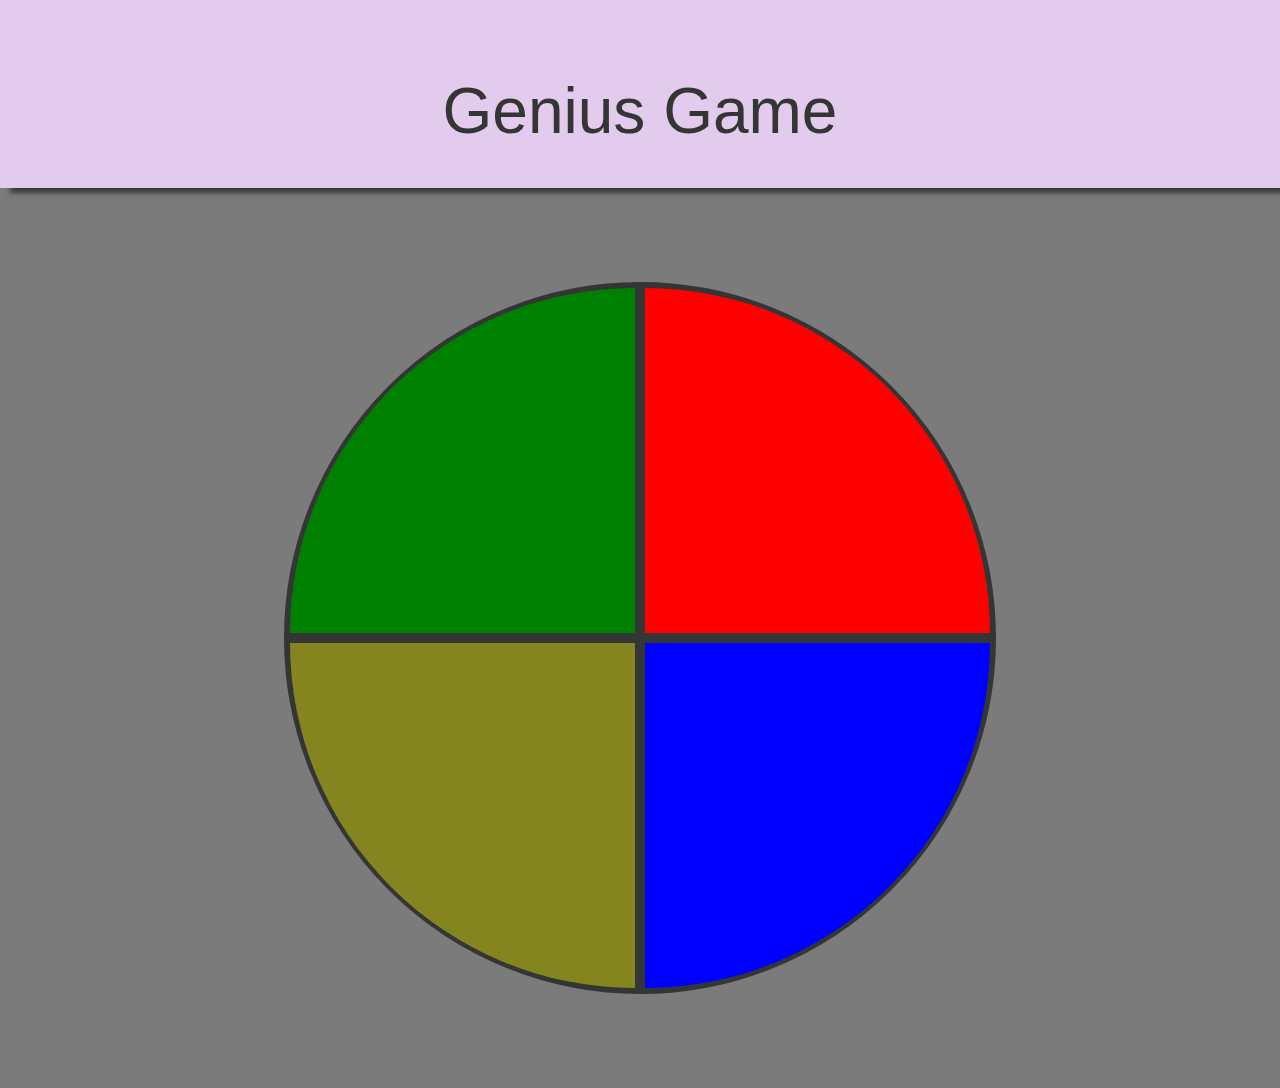
<file: Desafios de Projeto/Genius/index.html>
<!DOCTYPE html>
<html lang="en">
<head>
    <meta charset="UTF-8">
    <meta http-equiv="X-UA-Compatible" content="IE=edge">
    <meta name="viewport" content="width=device-width, initial-scale=1.0">
    <link rel="stylesheet" href="style.css">
    <title>Genius</title>
</head>
<body>
    <header id="tittle-game"><br> Genius Game </header>
    <div class="main-game">
        <div class="genius">
            <div class="red"></div>
            <div class="blue"></div>
            <div class="yellow"></div>
            <div class="green"></div>
        </div>
    </div>
    <script type="text/javascript" src="script.js"></script>
</body>
</html>
</file>
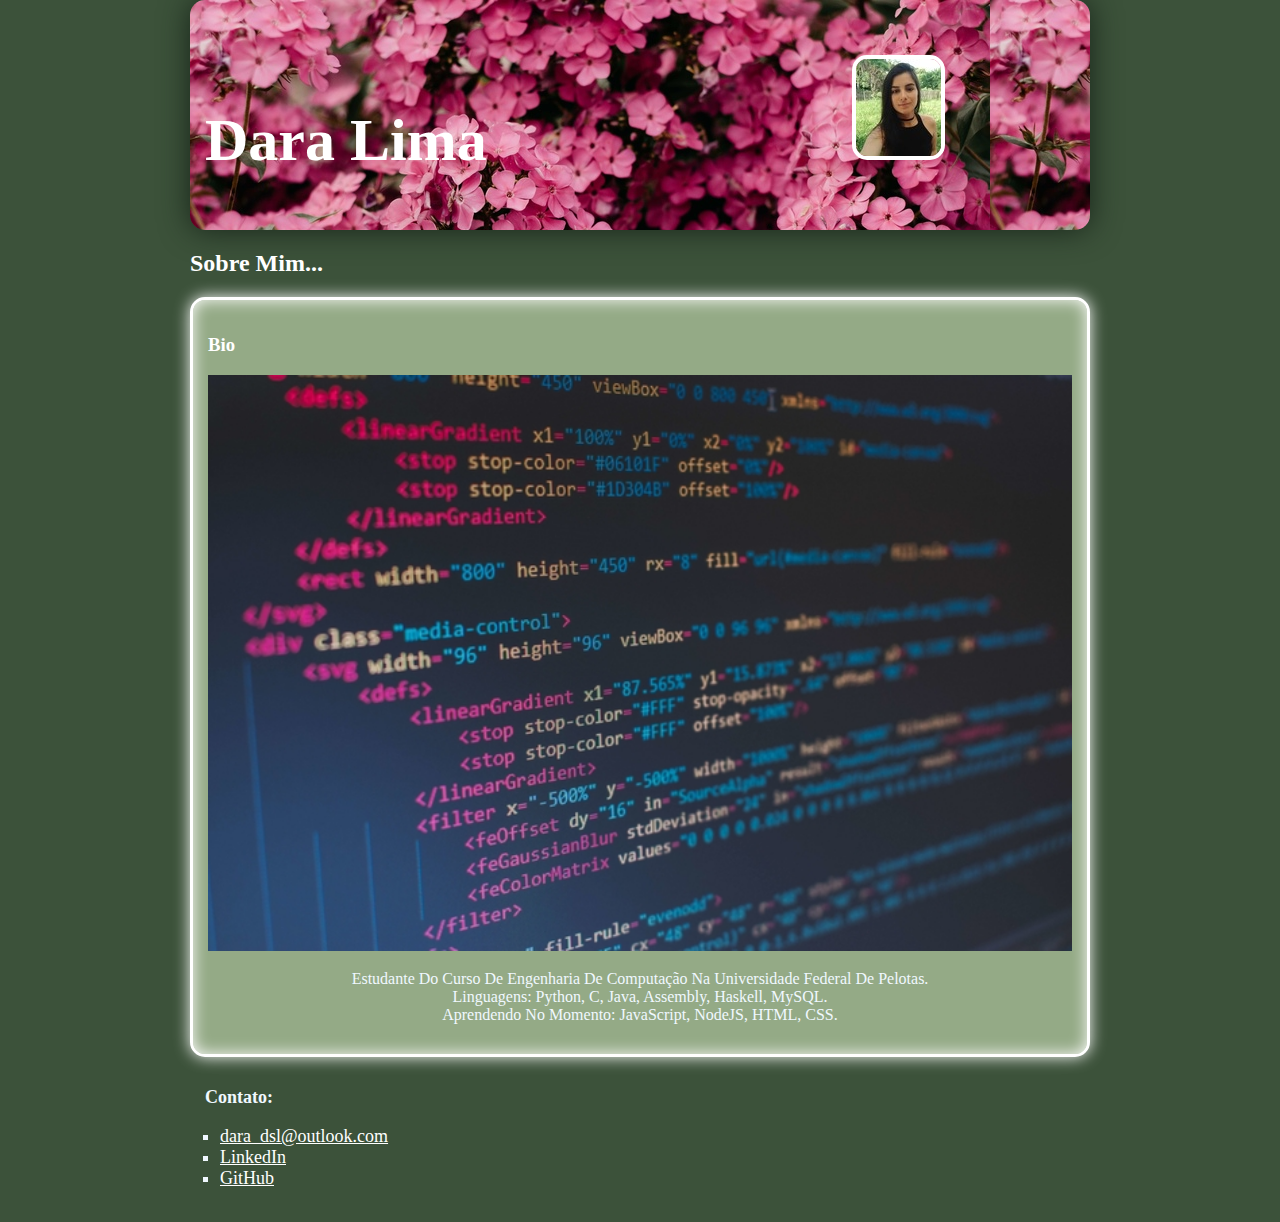
<file: Intro HTML5 e CSS3/codes/index.html>
<!DOCTYPE html>

<head>
    <meta charset="UTF-8">
    <title> Dara Lima </title>
    <link rel="stylesheet" href="style.css">
</head>

<body>
    <header id="name-photo">
        <h1 id="title">Dara Lima
            <img src="me.jpg" alt="Foto de perfil de Dara Lima" class="photo">
        </h1>
    </header>
    <section>
        <header>
            <h2 id="subtitle">Sobre Mim...</h2>
        </header>
        <article class="post">
            <header>
                <h3 id="post_title"> Bio </h3>
                <img src="html-photo.jpg" alt="Código HTML" class="post_image">
            </header>
            <p class="post_content"> Estudante do curso de Engenharia de Computação na Universidade Federal de Pelotas.
                <br> Linguagens: Python, C, Java, Assembly, Haskell, MySQL.
                <br>Aprendendo no momento: JavaScript, NodeJS, HTML, CSS.
            </p>
        </article>
    </section>
    <footer>
        <b>Contato:</b>
        <ul class="contacts_list">
            <li>
                <a href="mailto:dara_dsl@outlook.com">dara_dsl@outlook.com</a>
            </li>
            <li>
                <a href="https://www.linkedin.com/in/dara-dos-santos-lima/" target="_blank">LinkedIn</a>
            </li>
            <li>
                <a href="https://github.com/daradsl" target="_blank">GitHub</a>
            </li>
        </ul>
    </footer>
</body>

</html>
</file>
<file: Desafios de Projeto/Genius/style.css>
body {
    margin: 0;
    background-color: rgb(124, 123, 124);
}

.main-game{
    height: 100vh;
    width: 100vw;
    display: flex;
    justify-content: center;
    align-items: center;
}

.genius{
    display: grid;
    grid-template-areas: 'verde vermelho'
    'amarelo azul';
    grid-gap: 10px;
    border: 6px solid rgb(52, 53, 53);
    background-color: rgb(52, 53, 53);
    border-radius: 100%;
    width: 700px;
    height: 700px;
}

.blue {
    grid-area: azul;
    background-color: blue;
    border-bottom-right-radius: 100%;
}

.yellow {
    grid-area: amarelo;
    background-color: yellow;
    border-bottom-left-radius: 100%;
}

.red {
    grid-area: vermelho;
    background-color: red;
    border-top-right-radius: 100%;
}

.green {
    grid-area: verde;
    background-color: green;
    border-top-left-radius: 100%;
}

.selected {
    opacity: 0.4;
}

#tittle-game{
    font-family: Impact, Haettenschweiler, 'Arial Narrow Bold', sans-serif;
    font-size: 64px;
    color: rgb(52, 53, 53);
    display: flex;
    justify-content: center;
    background-color: rgb(226, 203, 236);
    padding-bottom: 40px;
    box-shadow: 10px 5px 5px rgb(58, 57, 57);
}
</file>
<file: Intro HTML5 e CSS3/codes/style.css>
body{
    background:rgb(60, 82, 58);
    font-family: Verdana;
    max-width: 900px;
    margin: auto;
}

.photo{
    margin-left: 350px;
    border: 4px solid  rgb(255, 255, 255);
    border-radius: 15px;
}

#name-photo{
    font-size: 30px;
    text-align: left;
    padding: 15px;
    border-radius: 15px;
    background-image: url('bgd-head.jpg');
    color: rgb(255, 255, 255);
    box-shadow: 0 0 1em rgb(23, 36, 25);
}

#subtitle, #post_title{
    color: rgb(255, 255, 255);
}

a{
    color: rgb(255, 255, 255);
}

.post_title{
    font-size: 16px;
    font-style: italic;
    margin: 0;
    margin-bottom: 15px;
}

.post{
    background: rgb(148, 170, 134);
    padding: 15px;
    border: 3px solid rgb(255, 255, 255);
    box-shadow: inset 0 0 1em rgb(255, 255, 255), 0 0 1em rgb(255, 255, 255);
    
    margin-bottom: 15px;
    border-radius: 15px;
}

.post_content{
    color: aliceblue;
    margin: 0;
    margin-bottom: 15px;
    text-transform: capitalize;
    text-align: center;
}

.post_image{
    margin-bottom: 15px;
    width: 100%;
}

footer{
    font-size: 18px;
    color: aliceblue;
    padding: 15px;
}

.contacts_list{
    text-decoration: underline;
    color: aliceblue;
    list-style-type: none;
    padding-left: 15px;
    list-style-type: square;
}
</file>
